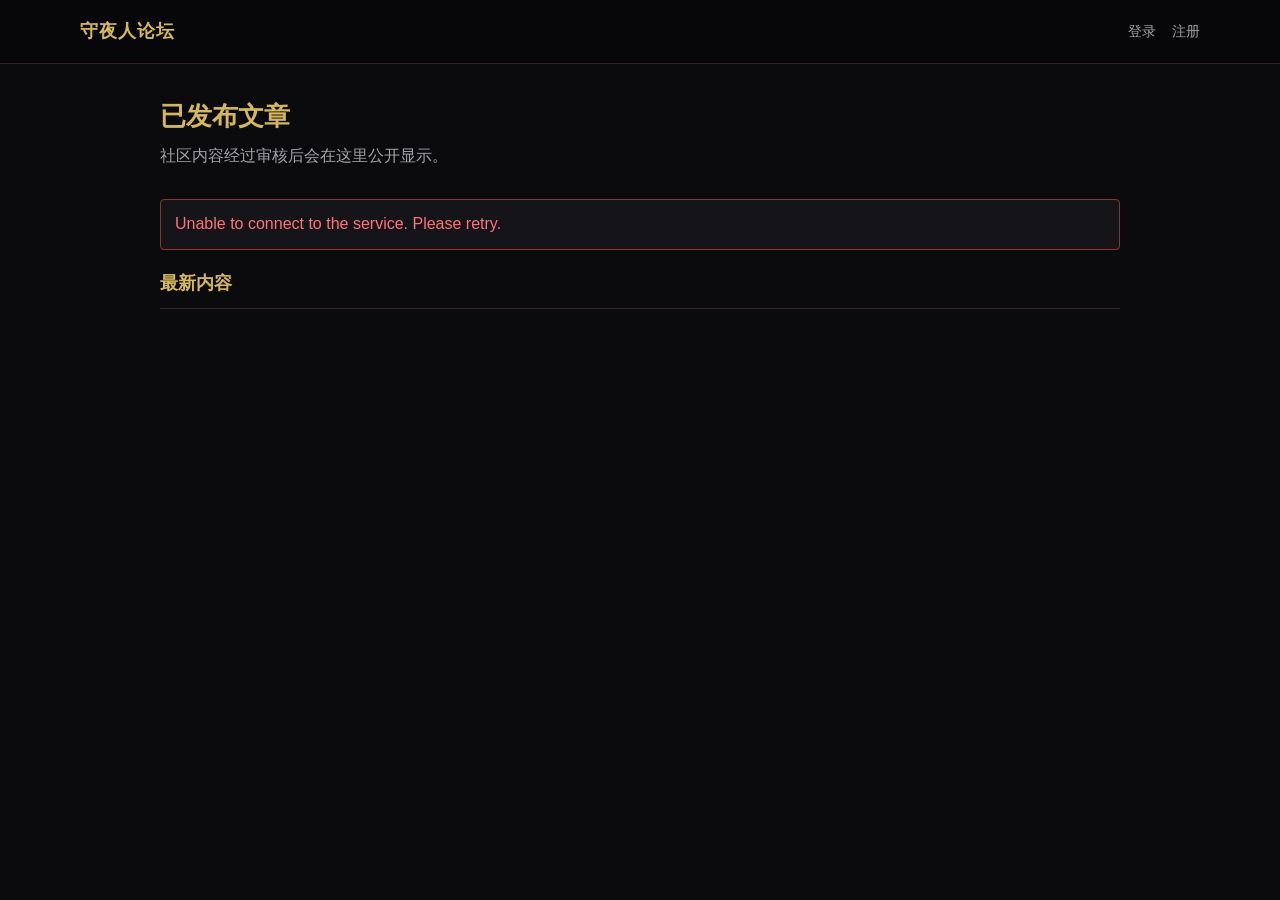
<file: index.html>
<!doctype html>
<html lang="zh-CN">
<head>
    <meta charset="utf-8">
    <meta http-equiv="refresh" content="0; url=public/index.html">
    <title>Redirecting</title>
</head>
<body>
    <script>window.location.replace("public/index.html");</script>
    <a href="public/index.html">Continue</a>
</body>
</html>
</file>
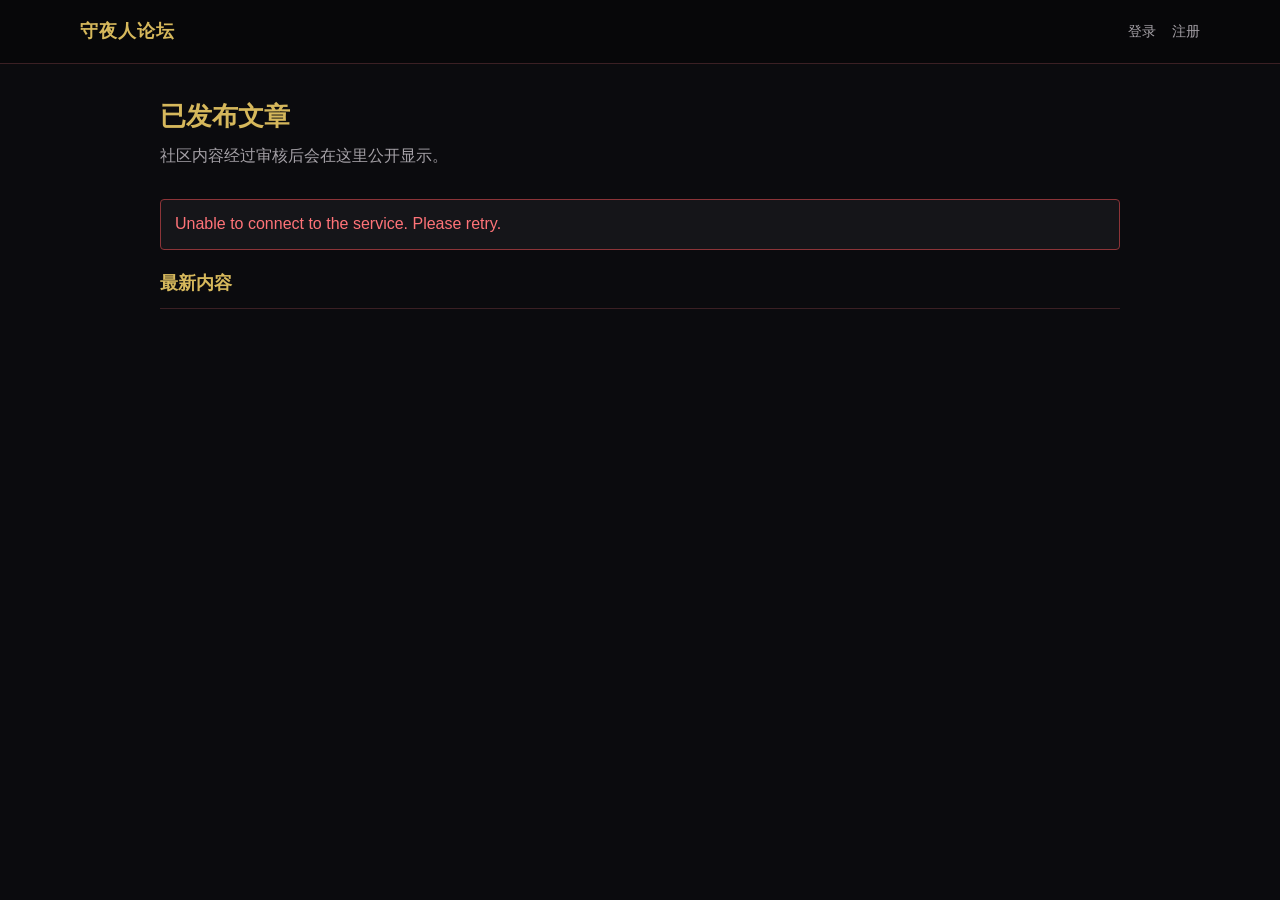
<file: public/index.html>
<!doctype html>
<html lang="zh-CN">
<head>
    <meta charset="utf-8">
    <meta name="viewport" content="width=device-width, initial-scale=1">
    <title>守夜人论坛</title>
    <link rel="stylesheet" href="css/app.css">
</head>
<body>
    <nav class="site-nav" aria-label="主导航">
        <a class="brand" href="index.html">守夜人论坛</a>
        <div class="nav-links" id="nav-links"></div>
    </nav>

    <main class="page-shell">
        <h1 class="page-heading">已发布文章</h1>
        <p class="page-intro">社区内容经过审核后会在这里公开显示。</p>
        <p class="notice" id="page-message" hidden></p>
        <section aria-labelledby="posts-heading">
            <h2 class="section-heading" id="posts-heading">最新内容</h2>
            <div class="post-list" id="post-list" aria-live="polite"></div>
        </section>
    </main>

    <script src="js/api-errors.js"></script>
    <script src="js/api.js"></script>
    <script>
        (function () {
            "use strict";

            var navLinks = document.getElementById("nav-links");
            var postList = document.getElementById("post-list");
            var message = document.getElementById("page-message");

            function setMessage(text, type) {
                message.textContent = text;
                message.className = "notice notice-" + type;
                message.hidden = !text;
            }

            function addNavLink(text, href) {
                var link = document.createElement("a");
                link.href = href;
                link.textContent = text;
                navLinks.appendChild(link);
            }

            function renderNavigation(user) {
                navLinks.replaceChildren();
                if (!user) {
                    addNavLink("登录", "login.html");
                    addNavLink("注册", "register.html");
                    return;
                }

                var userLabel = document.createElement("span");
                userLabel.className = "nav-user";
                userLabel.textContent = user.username;
                navLinks.appendChild(userLabel);
                addNavLink("投稿", "submit.html");
                addNavLink("我的投稿", "my-posts.html");
                if (user.role === "admin") {
                    addNavLink("审核后台", "dashboard.html");
                }

                var logoutButton = document.createElement("button");
                logoutButton.className = "button button-secondary";
                logoutButton.type = "button";
                logoutButton.textContent = "退出";
                logoutButton.addEventListener("click", async function () {
                    try {
                        await blogApi.logout();
                    } finally {
                        window.location.href = "index.html";
                    }
                });
                navLinks.appendChild(logoutButton);
            }

            function metadataText(post) {
                var author = post.author_username || post.author || "匿名作者";
                return "作者：" + author;
            }

            function renderPosts(posts) {
                postList.replaceChildren();
                if (!Array.isArray(posts) || posts.length === 0) {
                    var empty = document.createElement("p");
                    empty.className = "empty-state";
                    empty.textContent = "暂无已发布文章。";
                    postList.appendChild(empty);
                    return;
                }

                posts.forEach(function (post) {
                    var article = document.createElement("article");
                    article.className = "post-card";

                    var title = document.createElement("h2");
                    title.textContent = post.title || "未命名文章";
                    article.appendChild(title);

                    var meta = document.createElement("p");
                    meta.className = "post-meta";
                    meta.textContent = metadataText(post);
                    article.appendChild(meta);

                    var content = document.createElement("p");
                    content.className = "post-content";
                    content.textContent = post.content || "";
                    article.appendChild(content);
                    postList.appendChild(article);
                });
            }

            async function loadPage() {
                try {
                    var user = await blogApi.getCurrentUser();
                    renderNavigation(user);
                } catch (error) {
                    renderNavigation(null);
                    setMessage(error.message, "error");
                }

                try {
                    renderPosts(await blogApi.getPublishedPosts());
                } catch (error) {
                    setMessage(error.message, "error");
                }
            }

            loadPage();
        })();
    </script>
</body>
</html>
</file>
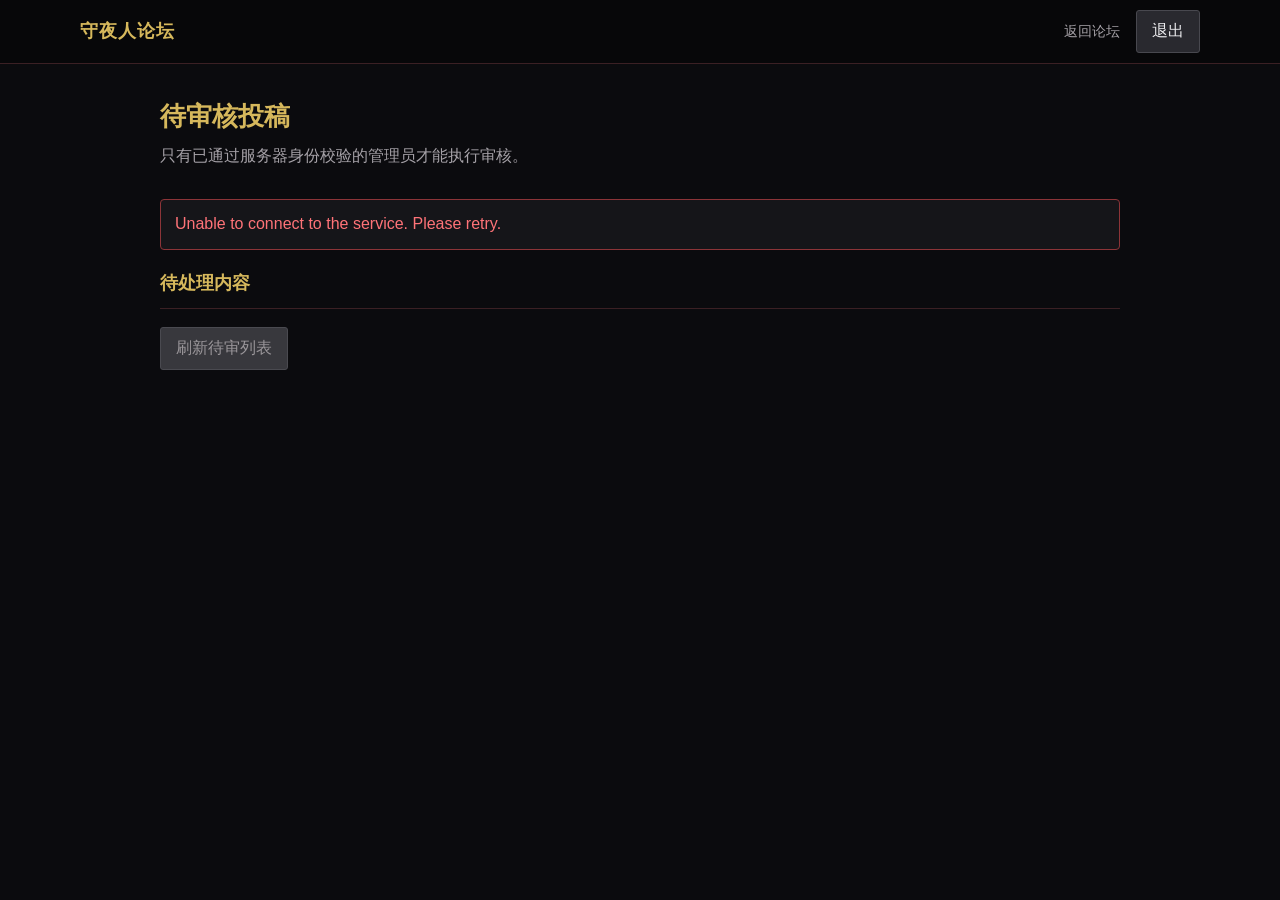
<file: dashboard.html>
<!doctype html>
<html lang="zh-CN">
<head>
    <meta charset="utf-8">
    <meta http-equiv="refresh" content="0; url=public/dashboard.html">
    <title>Redirecting</title>
</head>
<body>
    <script>window.location.replace("public/dashboard.html");</script>
    <a href="public/dashboard.html">Continue</a>
</body>
</html>
</file>
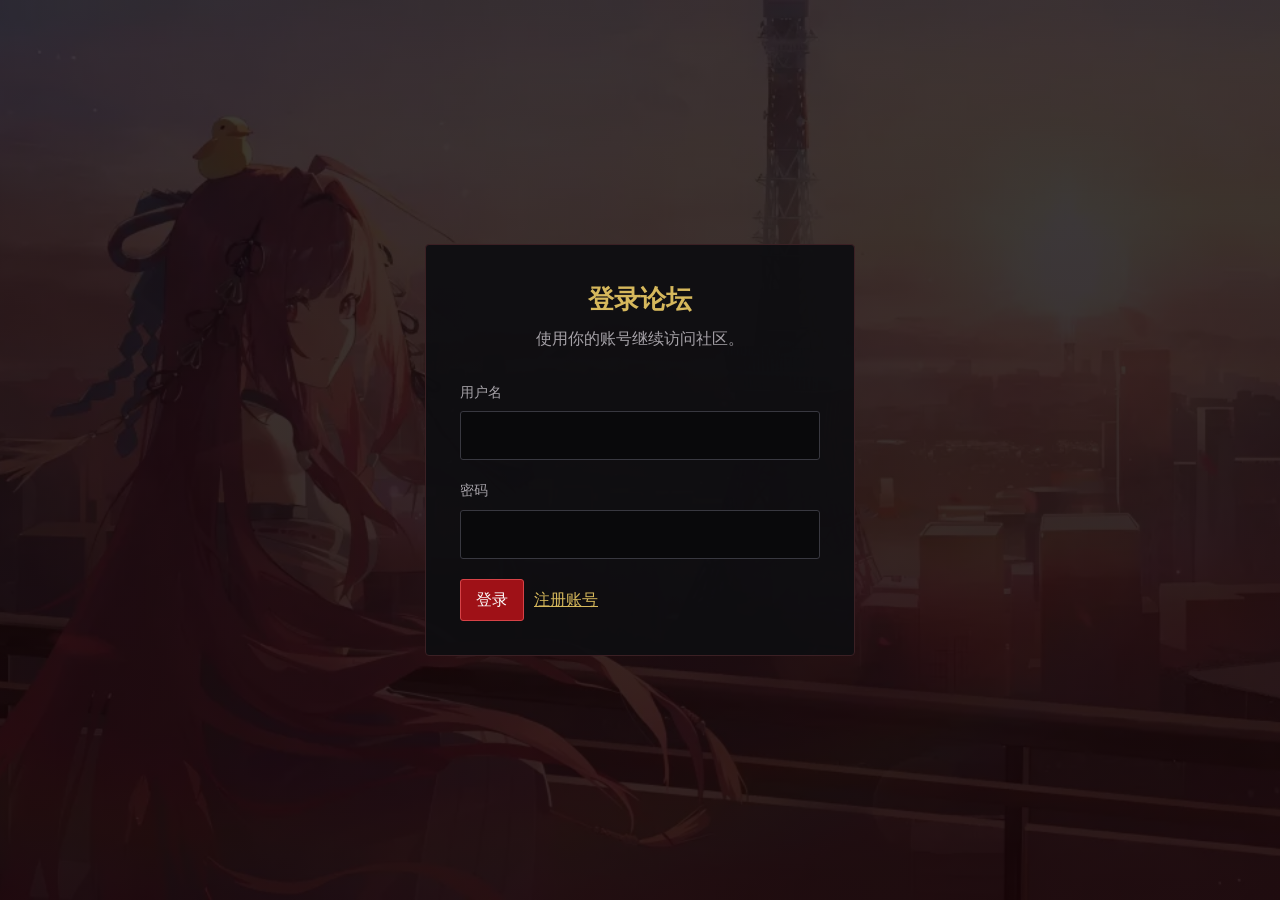
<file: login.html>
<!doctype html>
<html lang="zh-CN">
<head>
    <meta charset="utf-8">
    <meta http-equiv="refresh" content="0; url=public/login.html">
    <title>Redirecting</title>
</head>
<body>
    <script>window.location.replace("public/login.html");</script>
    <a href="public/login.html">Continue</a>
</body>
</html>
</file>
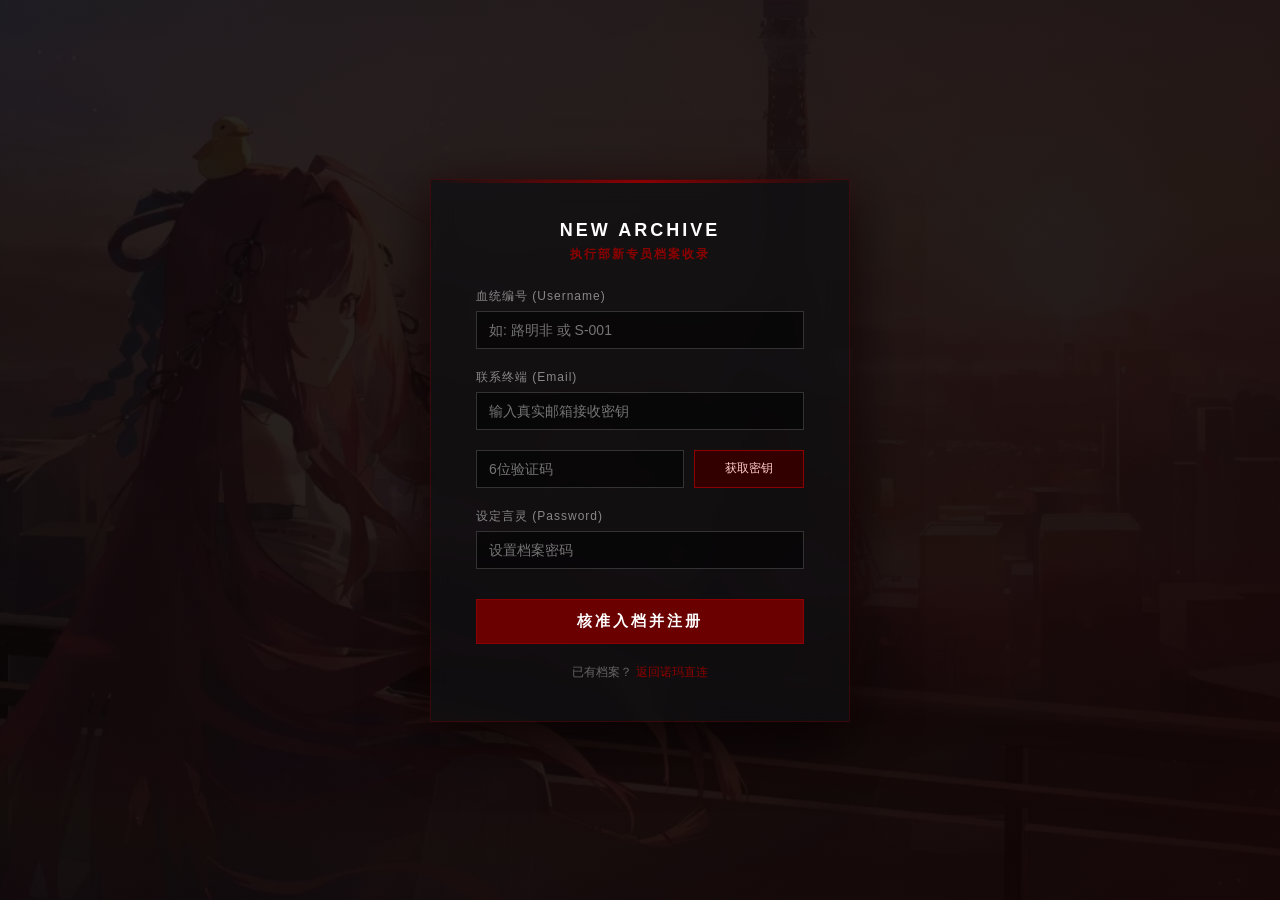
<file: register.html>
<!DOCTYPE html>
<html lang="zh-CN">
<head>
    <meta charset="UTF-8">
    <meta name="viewport" content="width=device-width, initial-scale=1.0">
    <title>卡塞尔学院 - 档案录入(注册)</title>
    <style>
        * { margin: 0; padding: 0; box-sizing: border-box; font-family: 'Helvetica Neue', Arial, sans-serif; }
        body {
            background-image: url("16457995730865536.jpg"); /* 同样使用那张背景图 */
            background-size: cover; background-position: center; background-attachment: fixed;
            height: 100vh; display: flex; justify-content: center; align-items: center; background-color: #050505;
        }
        .dark-overlay {
            position: absolute; top: 0; left: 0; width: 100%; height: 100%;
            background: linear-gradient(135deg, rgba(5,5,5,0.85) 0%, rgba(20,5,5,0.95) 100%); z-index: 1; pointer-events: none;
        }
        .register-card {
            background: rgba(15, 15, 18, 0.75); backdrop-filter: blur(12px); -webkit-backdrop-filter: blur(12px);
            border: 1px solid rgba(139, 0, 0, 0.3); box-shadow: 0 15px 50px rgba(0, 0, 0, 0.8), 0 0 30px rgba(139, 0, 0, 0.15);
            padding: 40px 45px; width: 420px; position: relative; z-index: 10;
        }
        .register-card::before {
            content: ''; position: absolute; top: 0; left: 0; width: 100%; height: 3px;
            background: linear-gradient(90deg, transparent, #8b0000, transparent);
        }
        .register-card h2 { font-size: 18px; color: #fff; margin-bottom: 5px; letter-spacing: 3px; text-align: center; }
        .register-card p.subtitle { font-size: 12px; color: #8b0000; margin-bottom: 25px; letter-spacing: 2px; text-align: center; font-weight: bold; }

        .form-group { margin-bottom: 20px; position: relative; }
        .form-group label { display: block; font-size: 12px; color: #888; margin-bottom: 6px; letter-spacing: 1px; }
        .form-group input { width: 100%; padding: 10px 12px; background: rgba(0, 0, 0, 0.5); border: 1px solid #333; color: #fff; font-size: 14px; outline: none; transition: border 0.3s; }
        .form-group input:focus { border-color: #8b0000; background: rgba(15, 0, 0, 0.4); }

        .code-row { display: flex; gap: 10px; }
        .code-row input { flex: 1; }
        .code-btn {
            padding: 0 15px; background: #330000; border: 1px solid #8b0000; color: #ffcccc;
            font-size: 12px; cursor: pointer; transition: 0.3s; width: 110px;
        }
        .code-btn:hover:not(:disabled) { background: #6a0000; color: #fff; }
        .code-btn:disabled { background: #222; border-color: #444; color: #666; cursor: not-allowed; }

        .submit-btn {
            width: 100%; padding: 12px; background: #6a0000; color: #fff; border: 1px solid #8b0000;
            font-size: 15px; font-weight: bold; letter-spacing: 3px; cursor: pointer; margin-top: 10px; transition: 0.3s;
        }
        .submit-btn:hover { background: #8b0000; box-shadow: 0 0 15px rgba(139,0,0,0.5); }

        #message { margin-top: 15px; font-size: 12px; padding: 10px; display: none; text-align: center; }
        .msg-error { background: rgba(139, 0, 0, 0.2); border: 1px solid #8b0000; color: #ff4d4d; display: block !important; }
        .msg-success { background: rgba(0, 139, 69, 0.2); border: 1px solid #008b45; color: #4dff88; display: block !important; }

        .footer-text { margin-top: 20px; font-size: 12px; color: #666; text-align: center; }
        .footer-text a { color: #8b0000; text-decoration: none; }
    </style>
</head>
<body>

<div class="dark-overlay"></div>

<div class="register-card">
    <h2>NEW ARCHIVE</h2>
    <p class="subtitle">执行部新专员档案收录</p>

    <!-- 1. 用户名 -->
    <div class="form-group">
        <label>血统编号 (Username)</label>
        <input type="text" id="username" placeholder="如: 路明非 或 S-001">
    </div>

    <!-- 2. 邮箱 -->
    <div class="form-group">
        <label>联系终端 (Email)</label>
        <input type="email" id="email" placeholder="输入真实邮箱接收密钥">
    </div>

    <!-- 3. 验证码 -->
    <div class="form-group code-row">
        <input type="text" id="code" placeholder="6位验证码">
        <button id="sendCodeBtn" class="code-btn" onclick="sendCode()">获取密钥</button>
    </div>

    <!-- 4. 密码 -->
    <div class="form-group">
        <label>设定言灵 (Password)</label>
        <input type="password" id="password" placeholder="设置档案密码">
    </div>

    <button id="regBtn" class="submit-btn" onclick="doRegister()">核准入档并注册</button>
    <div id="message"></div>

    <div class="footer-text">
        已有档案？ <a href="login.html">返回诺玛直连</a>
    </div>
</div>

<script src="public/js/api-errors.js"></script>
<script>
    const API_BASE = "https://api.solocraft.xyz";

    // 展现消息提示
    function showMsg(text, isError) {
        const msgDiv = document.getElementById('message');
        msgDiv.innerText = text;
        msgDiv.className = isError ? "msg-error" : "msg-success";
    }

    // ================= 步骤1：发送验证码 =================
    async function sendCode() {
        const email = document.getElementById('email').value.trim();
        if(!email) return showMsg("请输入用来接收邮件的邮箱", true);

        const btn = document.getElementById('sendCodeBtn');
        btn.disabled = true;
        btn.innerText = "发送中...";

        // 这里去请求你 Python 后端的验证码接口
        try {
            const res = await fetch(`${API_BASE}/auth/register/request-code`, {
                method: "POST",
                headers: {"Content-Type": "application/json"},
                credentials: "include",
                body: JSON.stringify({ email: email })
            });
            const data = await res.json();

            if(res.ok) {
                showMsg("诺玛已下发密钥，请查看邮箱(含垃圾箱)", false);
                let time = 60;
                let timer = setInterval(() => {
                    time--;
                    btn.innerText = `${time}s 后重发`;
                    if(time <= 0) {
                        clearInterval(timer);
                        btn.disabled = false;
                        btn.innerText = "获取密钥";
                    }
                }, 1000);
            } else {
                showMsg(formatApiError(data, "发送失败，邮箱格式错误或已注册"), true);
                btn.disabled = false;
                btn.innerText = "获取密钥";
            }
        } catch(err) {
            showMsg("未连接到 Python 后盾服务", true);
            btn.disabled = false;
            btn.innerText = "获取密钥";
        }
    }

    // ================= 步骤2：提交全部信息注册 =================
    async function doRegister() {
        const username = document.getElementById('username').value.trim();
        const email = document.getElementById('email').value.trim();
        const code = document.getElementById('code').value.trim();
        const password = document.getElementById('password').value;

        if(!username || !email || !code || !password) {
            return showMsg("警报：四项信息均不能为空！", true);
        }
        if(username.length < 2 || username.length > 50 || !/^[\u4e00-\u9fffA-Za-z0-9_-]+$/.test(username)) {
            return showMsg("用户名需为 2-50 位，仅可使用中文、英文、数字、下划线或短横线。", true);
        }
        if(password.length < 8) {
            return showMsg("密码至少需要 8 位。", true);
        }

        const btn = document.getElementById('regBtn');
        btn.disabled = true;
        btn.innerText = "正在写入系统...";

        try {
            const res = await fetch(`${API_BASE}/auth/register/verify-code`, {
                method: "POST",
                headers: {"Content-Type": "application/json"},
                credentials: "include",
                body: JSON.stringify({
                    username: username,
                    email: email,
                    code: code,
                    password: password
                })
            });

            const data = await res.json();

            if(res.ok) {
                showMsg("档案已录入！即将跳转登录页面...", false);
                setTimeout(() => { window.location.href = "login.html"; }, 2000);
            } else {
                showMsg(formatApiError(data, "校验失败，验证码错误或信息已被使用"), true);
                btn.disabled = false;
                btn.innerText = "核准入档并注册";
            }
        } catch(err) {
            showMsg("服务器未响应，请检查 Python 是否运行", true);
            btn.disabled = false;
            btn.innerText = "核准入档并注册";
        }
    }
</script>
</body>
</html>
</file>
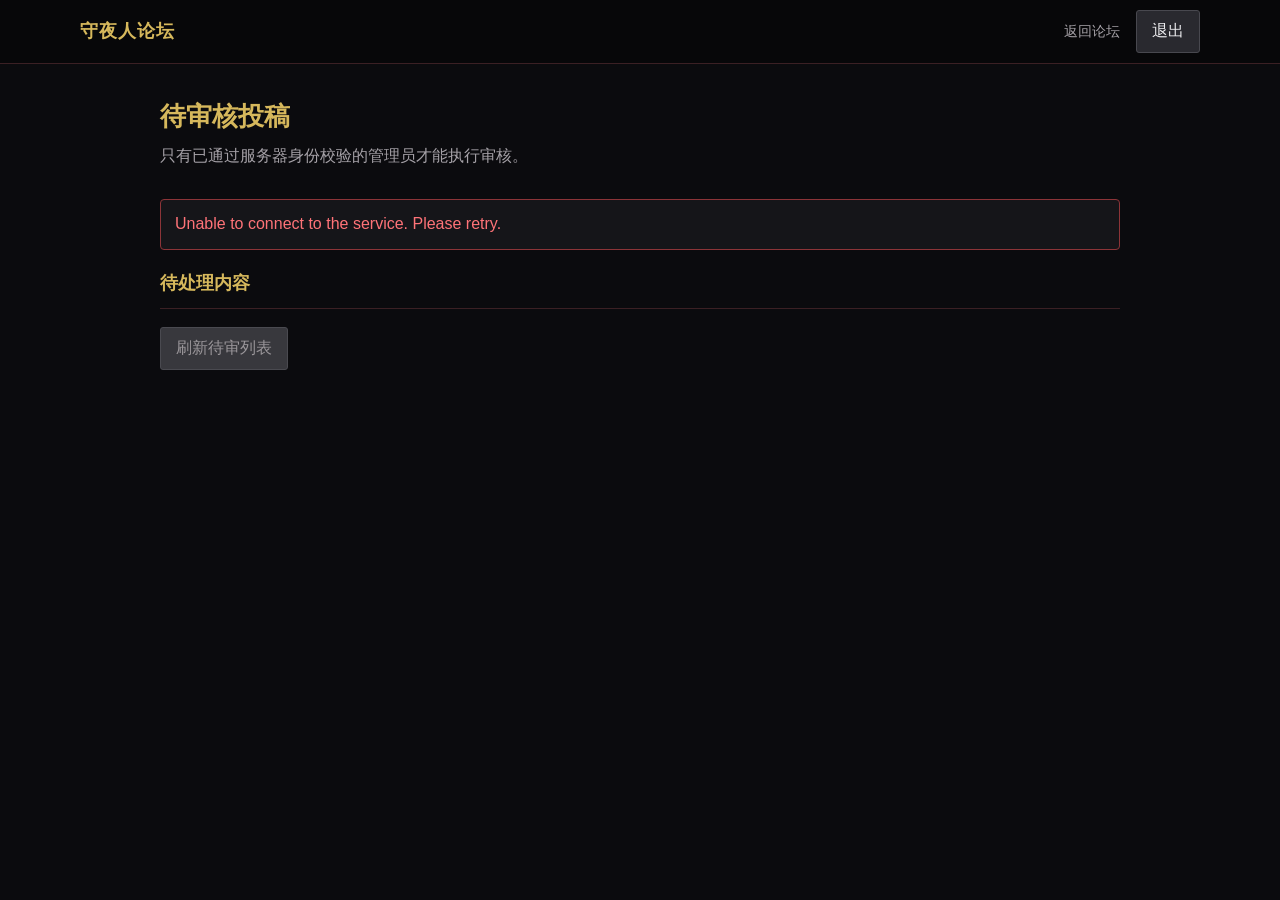
<file: public/dashboard.html>
<!doctype html>
<html lang="zh-CN">
<head>
    <meta charset="utf-8">
    <meta name="viewport" content="width=device-width, initial-scale=1">
    <title>内容审核 - 守夜人论坛</title>
    <link rel="stylesheet" href="css/app.css">
</head>
<body>
    <nav class="site-nav" aria-label="主导航">
        <a class="brand" href="index.html">守夜人论坛</a>
        <div class="nav-links">
            <a href="index.html">返回论坛</a>
            <button class="button button-secondary" id="logout-button" type="button">退出</button>
        </div>
    </nav>

    <main class="page-shell">
        <h1 class="page-heading">待审核投稿</h1>
        <p class="page-intro">只有已通过服务器身份校验的管理员才能执行审核。</p>
        <p class="notice" id="dashboard-message" hidden aria-live="polite"></p>
        <section aria-labelledby="pending-heading">
            <h2 class="section-heading" id="pending-heading">待处理内容</h2>
            <div class="button-row">
                <button class="button button-secondary" id="refresh-pending-button" type="button" disabled>刷新待审列表</button>
            </div>
            <div class="post-list" id="pending-list" aria-live="polite"></div>
        </section>
    </main>

    <script src="js/api-errors.js"></script>
    <script src="js/api.js"></script>
    <script>
        (function () {
            "use strict";

            var pendingList = document.getElementById("pending-list");
            var message = document.getElementById("dashboard-message");
            var refreshButton = document.getElementById("refresh-pending-button");
            var adminVerified = false;

            function setMessage(text, type) {
                message.textContent = text;
                message.className = "notice notice-" + type;
                message.hidden = !text;
            }

            function redirectForAccessError(error) {
                if (error.status === 401) {
                    window.location.replace("login.html");
                    return true;
                }
                if (error.status === 403) {
                    window.location.replace("index.html");
                    return true;
                }
                return false;
            }

            function statusText(status) {
                var labels = { pending: "待审核", published: "已发布", rejected: "已驳回" };
                return labels[status] || status || "未知状态";
            }

            function createButton(text, className, handler) {
                var button = document.createElement("button");
                button.className = className;
                button.type = "button";
                button.textContent = text;
                button.addEventListener("click", handler);
                return button;
            }

            async function review(post, review, controls) {
                controls.forEach(function (control) {
                    control.disabled = true;
                });

                try {
                    await blogApi.reviewPost(post.id, review);
                    setMessage("审核结果已保存。", "success");
                    await loadPendingPosts();
                } catch (error) {
                    if (redirectForAccessError(error)) {
                        return;
                    }
                    controls.forEach(function (control) {
                        control.disabled = false;
                    });
                    setMessage(error.message, "error");
                }
            }

            function renderPendingPosts(posts) {
                pendingList.replaceChildren();
                if (!Array.isArray(posts) || posts.length === 0) {
                    var empty = document.createElement("p");
                    empty.className = "empty-state";
                    empty.textContent = "当前没有待审核投稿。";
                    pendingList.appendChild(empty);
                    return;
                }

                posts.forEach(function (post) {
                    var article = document.createElement("article");
                    article.className = "post-card";

                    var status = document.createElement("span");
                    status.className = "status";
                    status.textContent = statusText(post.status);
                    article.appendChild(status);

                    var title = document.createElement("h2");
                    title.textContent = post.title || "未命名文章";
                    article.appendChild(title);

                    var author = document.createElement("p");
                    author.className = "post-meta";
                    author.textContent = "作者 ID：" + (post.author_id || "未知");
                    article.appendChild(author);

                    var content = document.createElement("p");
                    content.className = "post-content";
                    content.textContent = post.content || "";
                    article.appendChild(content);

                    var noteLabel = document.createElement("label");
                    noteLabel.className = "field";
                    noteLabel.textContent = "驳回说明";
                    var note = document.createElement("textarea");
                    note.className = "review-note";
                    note.rows = 3;
                    note.placeholder = "驳回时必须填写说明";
                    noteLabel.appendChild(note);
                    article.appendChild(noteLabel);

                    var actions = document.createElement("div");
                    actions.className = "review-actions";
                    var publishButton = createButton("通过", "button", function () {
                        review(post, { status: "published" }, [publishButton, rejectButton, note]);
                    });
                    var rejectButton = createButton("驳回", "button button-danger", function () {
                        var reviewNote = note.value.trim();
                        if (!reviewNote) {
                            setMessage("驳回投稿时必须填写驳回说明。", "error");
                            note.focus();
                            return;
                        }
                        review(post, { status: "rejected", note: reviewNote }, [publishButton, rejectButton, note]);
                    });
                    actions.appendChild(publishButton);
                    actions.appendChild(rejectButton);
                    article.appendChild(actions);
                    pendingList.appendChild(article);
                });
            }

            async function loadPendingPosts() {
                refreshButton.disabled = true;
                refreshButton.textContent = "正在刷新";
                try {
                    renderPendingPosts(await blogApi.getPendingPosts());
                } catch (error) {
                    if (redirectForAccessError(error)) {
                        return;
                    }
                    setMessage(error.message, "error");
                } finally {
                    refreshButton.disabled = !adminVerified;
                    refreshButton.textContent = "刷新待审列表";
                }
            }

            async function loadDashboard() {
                try {
                    var user = await blogApi.getCurrentUser();
                    if (!user || user.role !== "admin") {
                        window.location.replace("index.html");
                        return;
                    }
                    adminVerified = true;
                    refreshButton.disabled = false;
                    await loadPendingPosts();
                } catch (error) {
                    if (redirectForAccessError(error)) {
                        return;
                    }
                    setMessage(error.message, "error");
                }
            }

            document.getElementById("logout-button").addEventListener("click", async function () {
                try {
                    await blogApi.logout();
                } finally {
                    window.location.href = "index.html";
                }
            });

            refreshButton.addEventListener("click", loadPendingPosts);

            loadDashboard();
        })();
    </script>
</body>
</html>
</file>
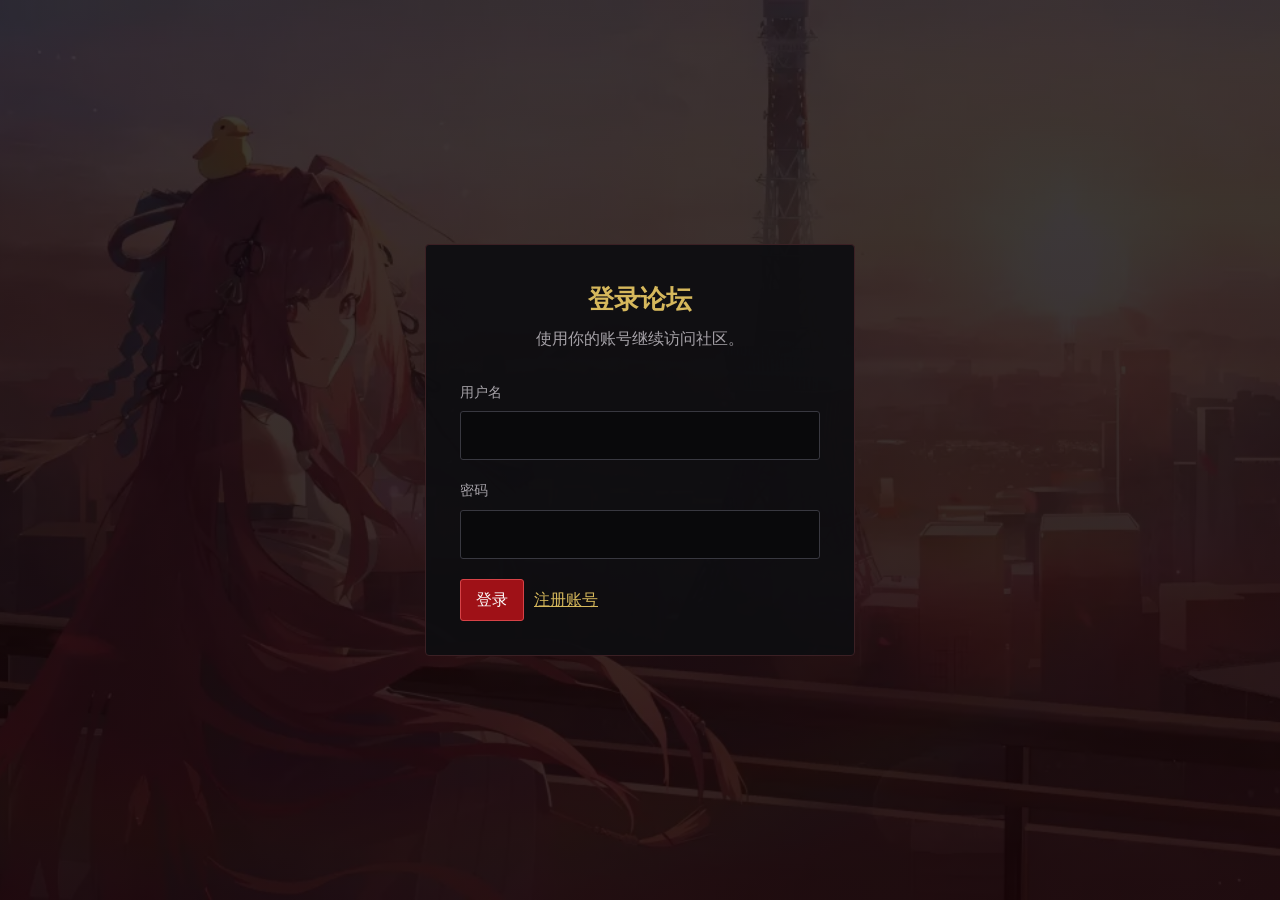
<file: public/login.html>
<!doctype html>
<html lang="zh-CN">
<head>
    <meta charset="utf-8">
    <meta name="viewport" content="width=device-width, initial-scale=1">
    <title>登录 - 守夜人论坛</title>
    <link rel="stylesheet" href="css/app.css">
</head>
<body class="login-page">
    <main class="login-panel">
        <h1 class="page-heading">登录论坛</h1>
        <p class="page-intro">使用你的账号继续访问社区。</p>
        <p class="notice" id="login-message" hidden aria-live="polite"></p>
        <form id="login-form">
            <div class="field">
                <label for="username">用户名</label>
                <input id="username" name="username" autocomplete="username" required>
            </div>
            <div class="field">
                <label for="password">密码</label>
                <input id="password" name="password" type="password" autocomplete="current-password" required>
            </div>
            <div class="button-row">
                <button class="button" id="login-button" type="submit">登录</button>
                <a href="register.html">注册账号</a>
            </div>
        </form>
    </main>

    <script src="js/api-errors.js"></script>
    <script src="js/api.js"></script>
    <script>
        (function () {
            "use strict";

            var form = document.getElementById("login-form");
            var button = document.getElementById("login-button");
            var message = document.getElementById("login-message");

            function setMessage(text, type) {
                message.textContent = text;
                message.className = "notice notice-" + type;
                message.hidden = !text;
            }

            form.addEventListener("submit", async function (event) {
                event.preventDefault();
                var username = document.getElementById("username").value.trim();
                var password = document.getElementById("password").value;
                button.disabled = true;
                setMessage("", "error");

                try {
                    await blogApi.login({
                        username: username,
                        password: password
                    });
                    var user = await blogApi.getCurrentUser();
                    window.location.href = user && user.role === "admin"
                        ? "dashboard.html"
                        : "index.html";
                } catch (error) {
                    setMessage(error.message, "error");
                    button.disabled = false;
                }
            });
        })();
    </script>
</body>
</html>
</file>
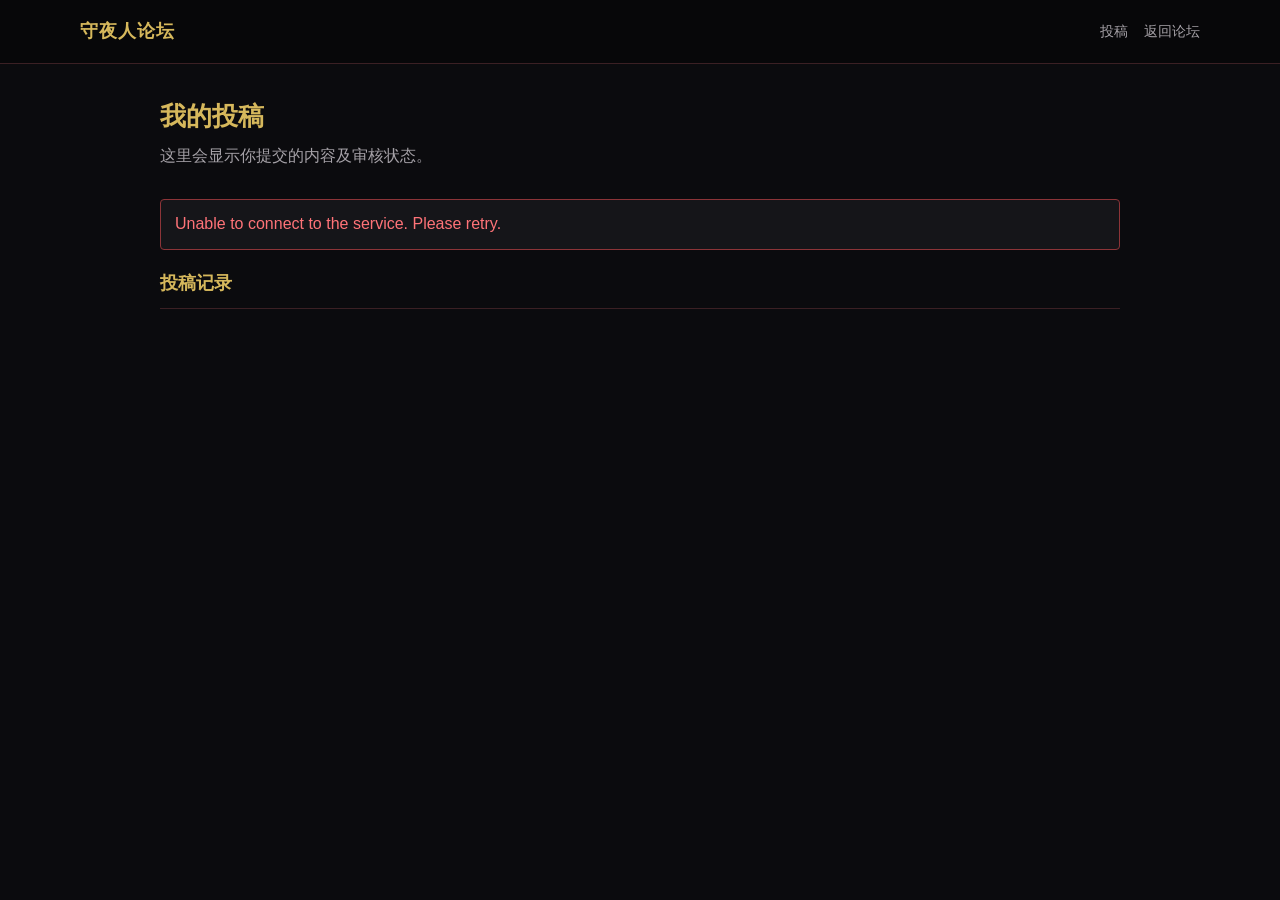
<file: public/my-posts.html>
<!doctype html>
<html lang="zh-CN">
<head>
    <meta charset="utf-8">
    <meta name="viewport" content="width=device-width, initial-scale=1">
    <title>我的投稿 - 守夜人论坛</title>
    <link rel="stylesheet" href="css/app.css">
</head>
<body>
    <nav class="site-nav" aria-label="主导航">
        <a class="brand" href="index.html">守夜人论坛</a>
        <div class="nav-links">
            <a href="submit.html">投稿</a>
            <a href="index.html">返回论坛</a>
        </div>
    </nav>

    <main class="page-shell">
        <h1 class="page-heading">我的投稿</h1>
        <p class="page-intro">这里会显示你提交的内容及审核状态。</p>
        <p class="notice" id="my-posts-message" hidden aria-live="polite"></p>
        <section aria-labelledby="my-posts-heading">
            <h2 class="section-heading" id="my-posts-heading">投稿记录</h2>
            <div class="post-list" id="my-posts-list" aria-live="polite"></div>
        </section>
    </main>

    <script src="js/api-errors.js"></script>
    <script src="js/api.js"></script>
    <script>
        (function () {
            "use strict";

            var postList = document.getElementById("my-posts-list");
            var message = document.getElementById("my-posts-message");

            function setMessage(text, type) {
                message.textContent = text;
                message.className = "notice notice-" + type;
                message.hidden = !text;
            }

            function redirectToLoginIfUnauthorized(error) {
                if (error.status === 401) {
                    window.location.replace("login.html");
                    return true;
                }
                return false;
            }

            function statusText(status) {
                var labels = { pending: "待审核", published: "已发布", rejected: "已驳回" };
                return labels[status] || status || "未知状态";
            }

            function renderPosts(posts) {
                postList.replaceChildren();
                if (!Array.isArray(posts) || posts.length === 0) {
                    var empty = document.createElement("p");
                    empty.className = "empty-state";
                    empty.textContent = "你还没有提交投稿。";
                    postList.appendChild(empty);
                    return;
                }

                posts.forEach(function (post) {
                    var article = document.createElement("article");
                    article.className = "post-card";

                    var status = document.createElement("span");
                    status.className = "status status-" + (post.status || "pending");
                    status.textContent = statusText(post.status);
                    article.appendChild(status);

                    var title = document.createElement("h2");
                    title.textContent = post.title || "未命名文章";
                    article.appendChild(title);

                    var content = document.createElement("p");
                    content.className = "post-content";
                    content.textContent = post.content || "";
                    article.appendChild(content);

                    if (post.status === "rejected" && post.review_note) {
                        var reviewNote = document.createElement("p");
                        reviewNote.className = "notice notice-error";
                        reviewNote.textContent = "驳回说明：" + post.review_note;
                        article.appendChild(reviewNote);
                    }

                    postList.appendChild(article);
                });
            }

            async function loadPosts() {
                try {
                    var user = await blogApi.requireCurrentUser();
                    if (!user) {
                        return;
                    }
                    renderPosts(await blogApi.getMyPosts());
                } catch (error) {
                    if (redirectToLoginIfUnauthorized(error)) {
                        return;
                    }
                    setMessage(error.message, "error");
                }
            }

            loadPosts();
        })();
    </script>
</body>
</html>
</file>
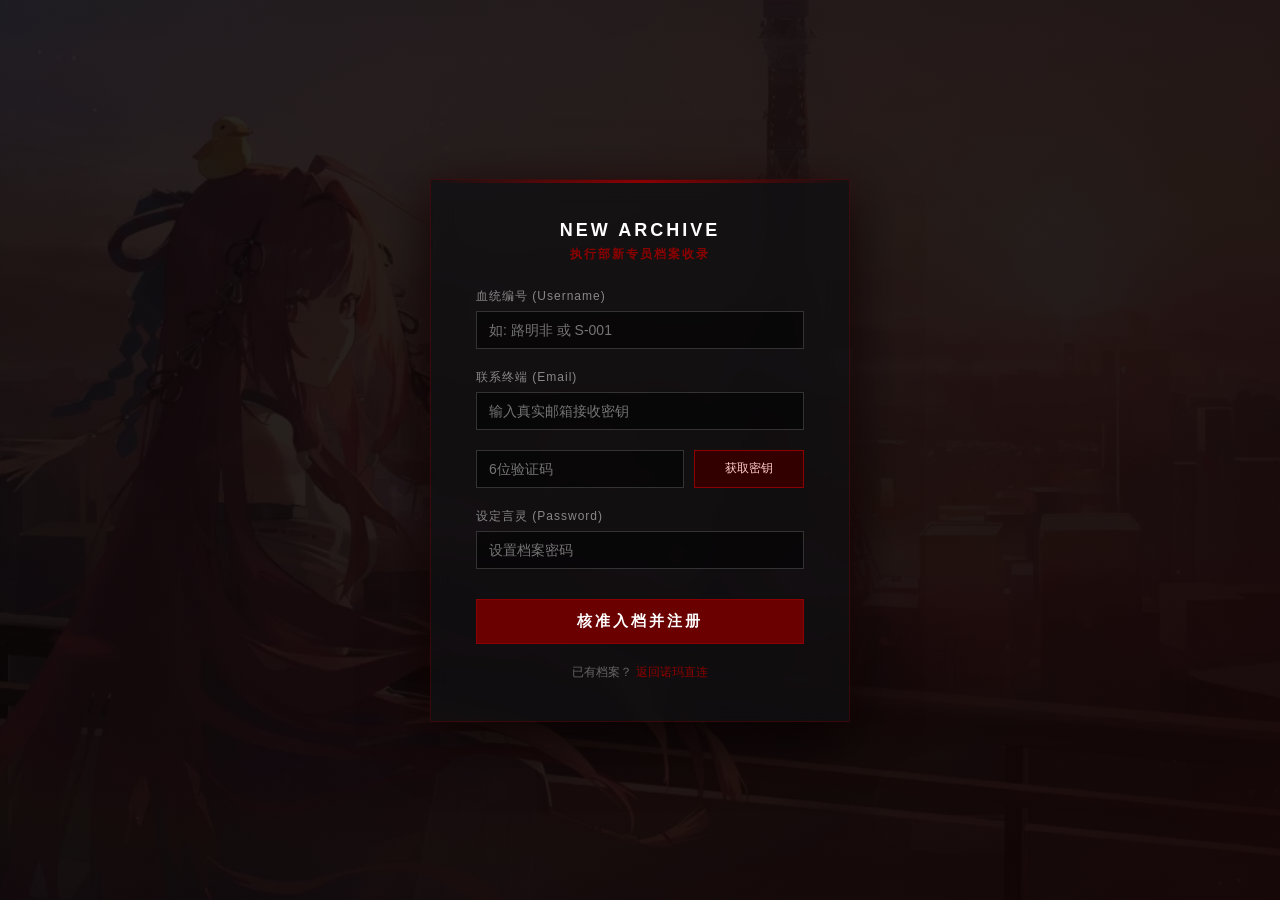
<file: public/register.html>
<!DOCTYPE html>
<html lang="zh-CN">
<head>
    <meta charset="UTF-8">
    <meta name="viewport" content="width=device-width, initial-scale=1.0">
    <title>卡塞尔学院 - 档案录入(注册)</title>
    <style>
        * { margin: 0; padding: 0; box-sizing: border-box; font-family: 'Helvetica Neue', Arial, sans-serif; }
        body {
            background-image: url("16457995730865536.jpg"); /* 同样使用那张背景图 */
            background-size: cover; background-position: center; background-attachment: fixed;
            height: 100vh; display: flex; justify-content: center; align-items: center; background-color: #050505;
        }
        .dark-overlay {
            position: absolute; top: 0; left: 0; width: 100%; height: 100%;
            background: linear-gradient(135deg, rgba(5,5,5,0.85) 0%, rgba(20,5,5,0.95) 100%); z-index: 1; pointer-events: none;
        }
        .register-card {
            background: rgba(15, 15, 18, 0.75); backdrop-filter: blur(12px); -webkit-backdrop-filter: blur(12px);
            border: 1px solid rgba(139, 0, 0, 0.3); box-shadow: 0 15px 50px rgba(0, 0, 0, 0.8), 0 0 30px rgba(139, 0, 0, 0.15);
            padding: 40px 45px; width: 420px; position: relative; z-index: 10;
        }
        .register-card::before {
            content: ''; position: absolute; top: 0; left: 0; width: 100%; height: 3px;
            background: linear-gradient(90deg, transparent, #8b0000, transparent);
        }
        .register-card h2 { font-size: 18px; color: #fff; margin-bottom: 5px; letter-spacing: 3px; text-align: center; }
        .register-card p.subtitle { font-size: 12px; color: #8b0000; margin-bottom: 25px; letter-spacing: 2px; text-align: center; font-weight: bold; }

        .form-group { margin-bottom: 20px; position: relative; }
        .form-group label { display: block; font-size: 12px; color: #888; margin-bottom: 6px; letter-spacing: 1px; }
        .form-group input { width: 100%; padding: 10px 12px; background: rgba(0, 0, 0, 0.5); border: 1px solid #333; color: #fff; font-size: 14px; outline: none; transition: border 0.3s; }
        .form-group input:focus { border-color: #8b0000; background: rgba(15, 0, 0, 0.4); }

        .code-row { display: flex; gap: 10px; }
        .code-row input { flex: 1; }
        .code-btn {
            padding: 0 15px; background: #330000; border: 1px solid #8b0000; color: #ffcccc;
            font-size: 12px; cursor: pointer; transition: 0.3s; width: 110px;
        }
        .code-btn:hover:not(:disabled) { background: #6a0000; color: #fff; }
        .code-btn:disabled { background: #222; border-color: #444; color: #666; cursor: not-allowed; }

        .submit-btn {
            width: 100%; padding: 12px; background: #6a0000; color: #fff; border: 1px solid #8b0000;
            font-size: 15px; font-weight: bold; letter-spacing: 3px; cursor: pointer; margin-top: 10px; transition: 0.3s;
        }
        .submit-btn:hover { background: #8b0000; box-shadow: 0 0 15px rgba(139,0,0,0.5); }

        #message { margin-top: 15px; font-size: 12px; padding: 10px; display: none; text-align: center; }
        .msg-error { background: rgba(139, 0, 0, 0.2); border: 1px solid #8b0000; color: #ff4d4d; display: block !important; }
        .msg-success { background: rgba(0, 139, 69, 0.2); border: 1px solid #008b45; color: #4dff88; display: block !important; }

        .footer-text { margin-top: 20px; font-size: 12px; color: #666; text-align: center; }
        .footer-text a { color: #8b0000; text-decoration: none; }
    </style>
</head>
<body>

<div class="dark-overlay"></div>

<div class="register-card">
    <h2>NEW ARCHIVE</h2>
    <p class="subtitle">执行部新专员档案收录</p>

    <!-- 1. 用户名 -->
    <div class="form-group">
        <label>血统编号 (Username)</label>
        <input type="text" id="username" placeholder="如: 路明非 或 S-001">
    </div>

    <!-- 2. 邮箱 -->
    <div class="form-group">
        <label>联系终端 (Email)</label>
        <input type="email" id="email" placeholder="输入真实邮箱接收密钥">
    </div>

    <!-- 3. 验证码 -->
    <div class="form-group code-row">
        <input type="text" id="code" placeholder="6位验证码">
        <button id="sendCodeBtn" class="code-btn" onclick="sendCode()">获取密钥</button>
    </div>

    <!-- 4. 密码 -->
    <div class="form-group">
        <label>设定言灵 (Password)</label>
        <input type="password" id="password" placeholder="设置档案密码">
    </div>

    <button id="regBtn" class="submit-btn" onclick="doRegister()">核准入档并注册</button>
    <div id="message"></div>

    <div class="footer-text">
        已有档案？ <a href="login.html">返回诺玛直连</a>
    </div>
</div>

<script src="js/api-errors.js"></script>
<script>
    const API_BASE = "https://api.solocraft.xyz";

    // 展现消息提示
    function showMsg(text, isError) {
        const msgDiv = document.getElementById('message');
        msgDiv.innerText = text;
        msgDiv.className = isError ? "msg-error" : "msg-success";
    }

    // ================= 步骤1：发送验证码 =================
    async function sendCode() {
        const email = document.getElementById('email').value.trim();
        if(!email) return showMsg("请输入用来接收邮件的邮箱", true);

        const btn = document.getElementById('sendCodeBtn');
        btn.disabled = true;
        btn.innerText = "发送中...";

        // 这里去请求你 Python 后端的验证码接口
        try {
            const res = await fetch(`${API_BASE}/auth/register/request-code`, {
                method: "POST",
                headers: {"Content-Type": "application/json"},
                credentials: "include",
                body: JSON.stringify({ email: email })
            });
            const data = await res.json();

            if(res.ok) {
                showMsg("诺玛已下发密钥，请查看邮箱(含垃圾箱)", false);
                let time = 60;
                let timer = setInterval(() => {
                    time--;
                    btn.innerText = `${time}s 后重发`;
                    if(time <= 0) {
                        clearInterval(timer);
                        btn.disabled = false;
                        btn.innerText = "获取密钥";
                    }
                }, 1000);
            } else {
                showMsg(formatApiError(data, "发送失败，邮箱格式错误或已注册"), true);
                btn.disabled = false;
                btn.innerText = "获取密钥";
            }
        } catch(err) {
            showMsg("未连接到 Python 后盾服务", true);
            btn.disabled = false;
            btn.innerText = "获取密钥";
        }
    }

    // ================= 步骤2：提交全部信息注册 =================
    async function doRegister() {
        const username = document.getElementById('username').value.trim();
        const email = document.getElementById('email').value.trim();
        const code = document.getElementById('code').value.trim();
        const password = document.getElementById('password').value;

        if(!username || !email || !code || !password) {
            return showMsg("警报：四项信息均不能为空！", true);
        }
        if(username.length < 2 || username.length > 50 || !/^[\u4e00-\u9fffA-Za-z0-9_-]+$/.test(username)) {
            return showMsg("用户名需为 2-50 位，仅可使用中文、英文、数字、下划线或短横线。", true);
        }
        if(password.length < 8) {
            return showMsg("密码至少需要 8 位。", true);
        }

        const btn = document.getElementById('regBtn');
        btn.disabled = true;
        btn.innerText = "正在写入系统...";

        try {
            const res = await fetch(`${API_BASE}/auth/register/verify-code`, {
                method: "POST",
                headers: {"Content-Type": "application/json"},
                credentials: "include",
                body: JSON.stringify({
                    username: username,
                    email: email,
                    code: code,
                    password: password
                })
            });

            const data = await res.json();

            if(res.ok) {
                showMsg("档案已录入！即将跳转登录页面...", false);
                setTimeout(() => { window.location.href = "login.html"; }, 2000);
            } else {
                showMsg(formatApiError(data, "校验失败，验证码错误或信息已被使用"), true);
                btn.disabled = false;
                btn.innerText = "核准入档并注册";
            }
        } catch(err) {
            showMsg("服务器未响应，请检查 Python 是否运行", true);
            btn.disabled = false;
            btn.innerText = "核准入档并注册";
        }
    }
</script>
</body>
</html>
</file>
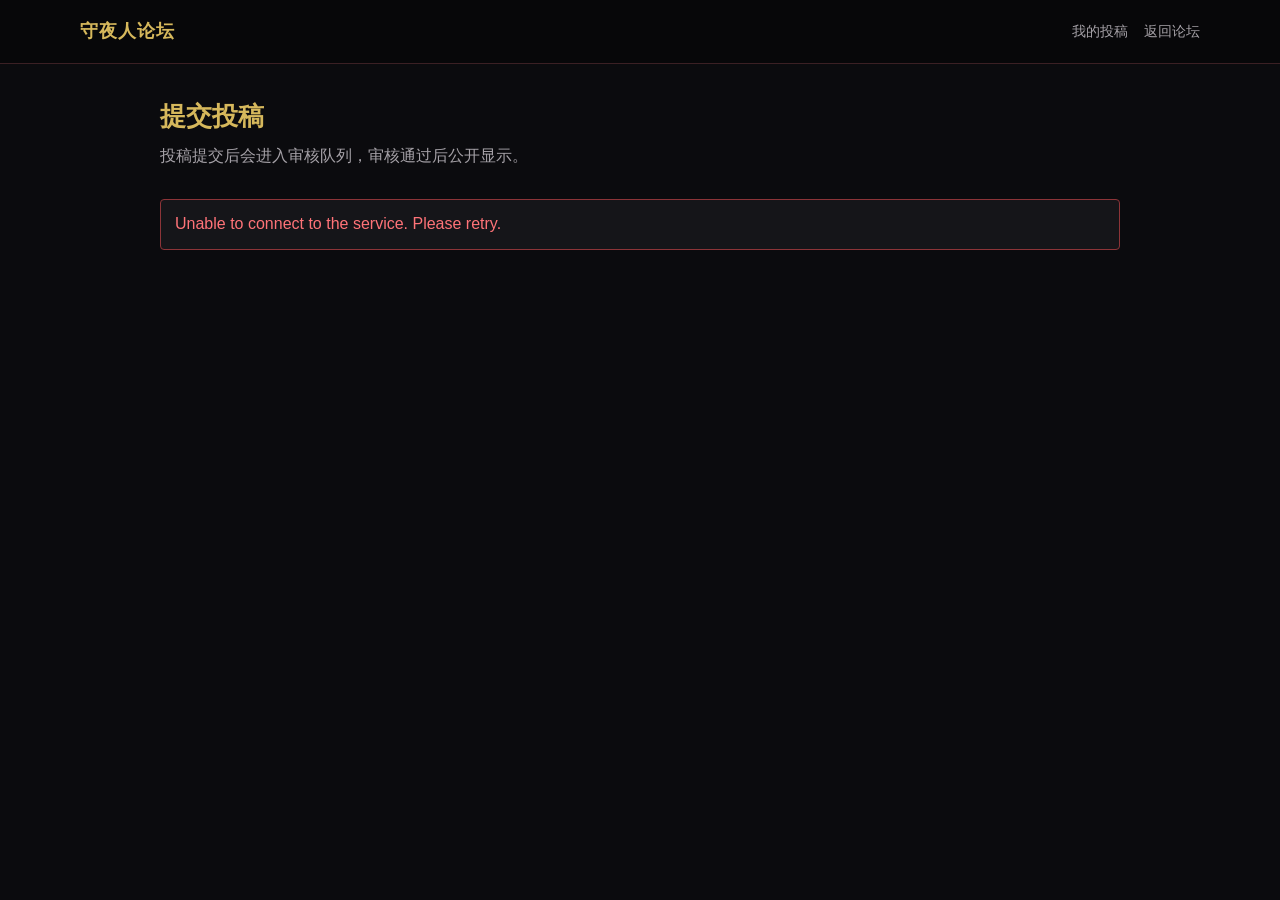
<file: public/submit.html>
<!doctype html>
<html lang="zh-CN">
<head>
    <meta charset="utf-8">
    <meta name="viewport" content="width=device-width, initial-scale=1">
    <title>投稿 - 守夜人论坛</title>
    <link rel="stylesheet" href="css/app.css">
</head>
<body>
    <nav class="site-nav" aria-label="主导航">
        <a class="brand" href="index.html">守夜人论坛</a>
        <div class="nav-links">
            <a href="my-posts.html">我的投稿</a>
            <a href="index.html">返回论坛</a>
        </div>
    </nav>

    <main class="page-shell">
        <h1 class="page-heading">提交投稿</h1>
        <p class="page-intro">投稿提交后会进入审核队列，审核通过后公开显示。</p>
        <p class="notice" id="submit-message" hidden aria-live="polite"></p>
        <form class="form-panel" id="submit-form">
            <div class="field">
                <label for="title">标题</label>
                <input id="title" name="title" maxlength="200" required>
            </div>
            <div class="field">
                <label for="content">正文</label>
                <textarea id="content" name="content" rows="12" required></textarea>
            </div>
            <div class="button-row">
                <button class="button" id="submit-button" type="submit">提交审核</button>
            </div>
        </form>
    </main>

    <script src="js/api-errors.js"></script>
    <script src="js/api.js"></script>
    <script>
        (function () {
            "use strict";

            var form = document.getElementById("submit-form");
            var button = document.getElementById("submit-button");
            var message = document.getElementById("submit-message");

            function setMessage(text, type) {
                message.textContent = text;
                message.className = "notice notice-" + type;
                message.hidden = !text;
            }

            function redirectToLoginIfUnauthorized(error) {
                if (error.status === 401) {
                    window.location.replace("login.html");
                    return true;
                }
                return false;
            }

            async function initialize() {
                try {
                    var user = await blogApi.requireCurrentUser();
                    if (!user) {
                        form.hidden = true;
                    }
                } catch (error) {
                    form.hidden = true;
                    if (redirectToLoginIfUnauthorized(error)) {
                        return;
                    }
                    setMessage(error.message, "error");
                }
            }

            form.addEventListener("submit", async function (event) {
                event.preventDefault();
                var title = document.getElementById("title").value.trim();
                var content = document.getElementById("content").value.trim();
                button.disabled = true;
                setMessage("", "error");

                try {
                    await blogApi.createPost({ title: title, content: content });
                    form.reset();
                    setMessage("投稿已提交，当前状态为待审核。", "success");
                } catch (error) {
                    if (redirectToLoginIfUnauthorized(error)) {
                        return;
                    }
                    setMessage(error.message, "error");
                } finally {
                    button.disabled = false;
                }
            });

            initialize();
        })();
    </script>
</body>
</html>
</file>
<file: public/css/app.css>
:root {
    color-scheme: dark;
    --page: #0b0b0e;
    --panel: #151519;
    --panel-raised: #1c1c22;
    --line: #3b2024;
    --text: #ececef;
    --muted: #a5a1a7;
    --red: #9f1117;
    --red-bright: #d74247;
    --gold: #d6b85c;
    --success: #55c487;
    --danger: #ff7378;
}

* {
    box-sizing: border-box;
}

body {
    min-width: 0;
    margin: 0;
    background: var(--page);
    color: var(--text);
    font-family: "Microsoft YaHei", "Segoe UI", sans-serif;
    line-height: 1.55;
}

button,
input,
textarea {
    font: inherit;
}

button,
a {
    -webkit-tap-highlight-color: transparent;
}

a {
    color: var(--gold);
}

.site-nav {
    position: fixed;
    z-index: 10;
    top: 0;
    right: 0;
    left: 0;
    min-height: 64px;
    display: flex;
    align-items: center;
    justify-content: space-between;
    gap: 20px;
    padding: 10px max(20px, calc((100% - 1120px) / 2));
    background: #070709;
    border-bottom: 1px solid var(--line);
}

.brand {
    flex: 0 0 auto;
    color: var(--gold);
    font-size: 18px;
    font-weight: 700;
    letter-spacing: 1px;
    text-decoration: none;
}

.nav-links {
    min-width: 0;
    display: flex;
    flex: 1 1 auto;
    justify-content: flex-end;
    flex-wrap: wrap;
    align-items: center;
    gap: 8px 16px;
}

.nav-links a,
.nav-user {
    color: var(--muted);
    font-size: 14px;
    overflow-wrap: anywhere;
    text-decoration: none;
}

.nav-links a:hover,
.nav-links a:focus-visible {
    color: var(--gold);
}

.page-shell {
    width: min(100% - 40px, 960px);
    margin: 0 auto;
    padding: 96px 0 56px;
}

.page-heading {
    margin: 0 0 8px;
    color: var(--gold);
    font-size: 26px;
    font-weight: 700;
}

.page-intro {
    margin: 0 0 30px;
    color: var(--muted);
}

.section-heading {
    margin: 0 0 18px;
    padding-bottom: 10px;
    color: var(--gold);
    font-size: 18px;
    border-bottom: 1px solid var(--line);
}

.post-list {
    display: grid;
    gap: 14px;
}

.post-card,
.form-panel,
.notice {
    background: var(--panel);
    border: 1px solid #2d2d34;
    border-radius: 4px;
}

.post-card {
    position: relative;
    padding: 22px;
    overflow-wrap: anywhere;
}

.post-card::before {
    position: absolute;
    top: 0;
    bottom: 0;
    left: 0;
    width: 3px;
    content: "";
    background: var(--red);
}

.post-card h2,
.post-card h3 {
    margin: 0 0 10px;
    color: var(--text);
    font-size: 18px;
}

.post-meta {
    display: flex;
    flex-wrap: wrap;
    gap: 6px 14px;
    margin: 0 0 14px;
    color: var(--muted);
    font-size: 13px;
}

.post-content {
    margin: 0;
    color: #d2cfd4;
    white-space: pre-wrap;
}

.status {
    display: inline-flex;
    align-items: center;
    width: fit-content;
    margin-bottom: 10px;
    padding: 2px 8px;
    color: var(--gold);
    font-size: 12px;
    border: 1px solid #62542c;
    border-radius: 3px;
}

.status-published {
    color: var(--success);
    border-color: #347553;
}

.status-rejected {
    color: var(--danger);
    border-color: #8c3438;
}

.form-panel {
    padding: 26px;
}

.field {
    display: grid;
    gap: 8px;
    margin-bottom: 20px;
}

.field label {
    color: var(--muted);
    font-size: 14px;
}

.field input,
.field textarea,
.review-note {
    width: 100%;
    padding: 11px 12px;
    color: var(--text);
    resize: vertical;
    background: #09090b;
    border: 1px solid #383840;
    border-radius: 3px;
    outline: none;
}

.field input:focus,
.field textarea:focus,
.review-note:focus {
    border-color: var(--red-bright);
    box-shadow: 0 0 0 2px rgba(159, 17, 23, 0.18);
}

.button-row,
.review-actions {
    display: flex;
    flex-wrap: wrap;
    align-items: center;
    gap: 10px;
}

.button {
    min-height: 38px;
    padding: 8px 15px;
    color: #fff;
    cursor: pointer;
    background: var(--red);
    border: 1px solid var(--red-bright);
    border-radius: 3px;
}

.button:hover,
.button:focus-visible {
    background: #bd1c24;
}

.button:disabled {
    color: #9a969a;
    cursor: wait;
    background: #38383d;
    border-color: #4a4a50;
}

.button-secondary {
    color: var(--text);
    background: #29292f;
    border-color: #48484f;
}

.button-secondary:hover,
.button-secondary:focus-visible {
    background: #38383f;
}

.button-danger {
    background: #671116;
    border-color: #a32c31;
}

.notice {
    margin: 0 0 20px;
    padding: 12px 14px;
    color: var(--muted);
}

.notice[hidden] {
    display: none;
}

.notice-success {
    color: var(--success);
    border-color: #347553;
}

.notice-error {
    color: var(--danger);
    border-color: #8c3438;
}

.empty-state {
    margin: 0;
    padding: 24px;
    color: var(--muted);
    text-align: center;
    background: var(--panel);
    border: 1px solid #2d2d34;
    border-radius: 4px;
}

.login-page {
    min-height: 100vh;
    display: grid;
    place-items: center;
    padding: 28px 20px;
    background-color: #080709;
    background-image: linear-gradient(rgba(8, 7, 9, 0.78), rgba(25, 5, 7, 0.88)), url("../16457995730865536.jpg");
    background-position: center;
    background-size: cover;
}

.login-panel {
    width: min(100%, 430px);
    padding: 34px;
    background: rgba(13, 13, 17, 0.93);
    border: 1px solid var(--line);
    border-radius: 4px;
}

.login-panel .page-heading,
.login-panel .page-intro {
    text-align: center;
}

@media (max-width: 620px) {
    .site-nav {
        align-items: flex-start;
        flex-direction: column;
        gap: 8px;
        padding: 10px 20px;
    }

    .nav-links {
        justify-content: flex-start;
    }

    .page-shell {
        width: min(100% - 28px, 960px);
        padding-top: 132px;
    }

    .post-card,
    .form-panel,
    .login-panel {
        padding: 20px;
    }
}
</file>
